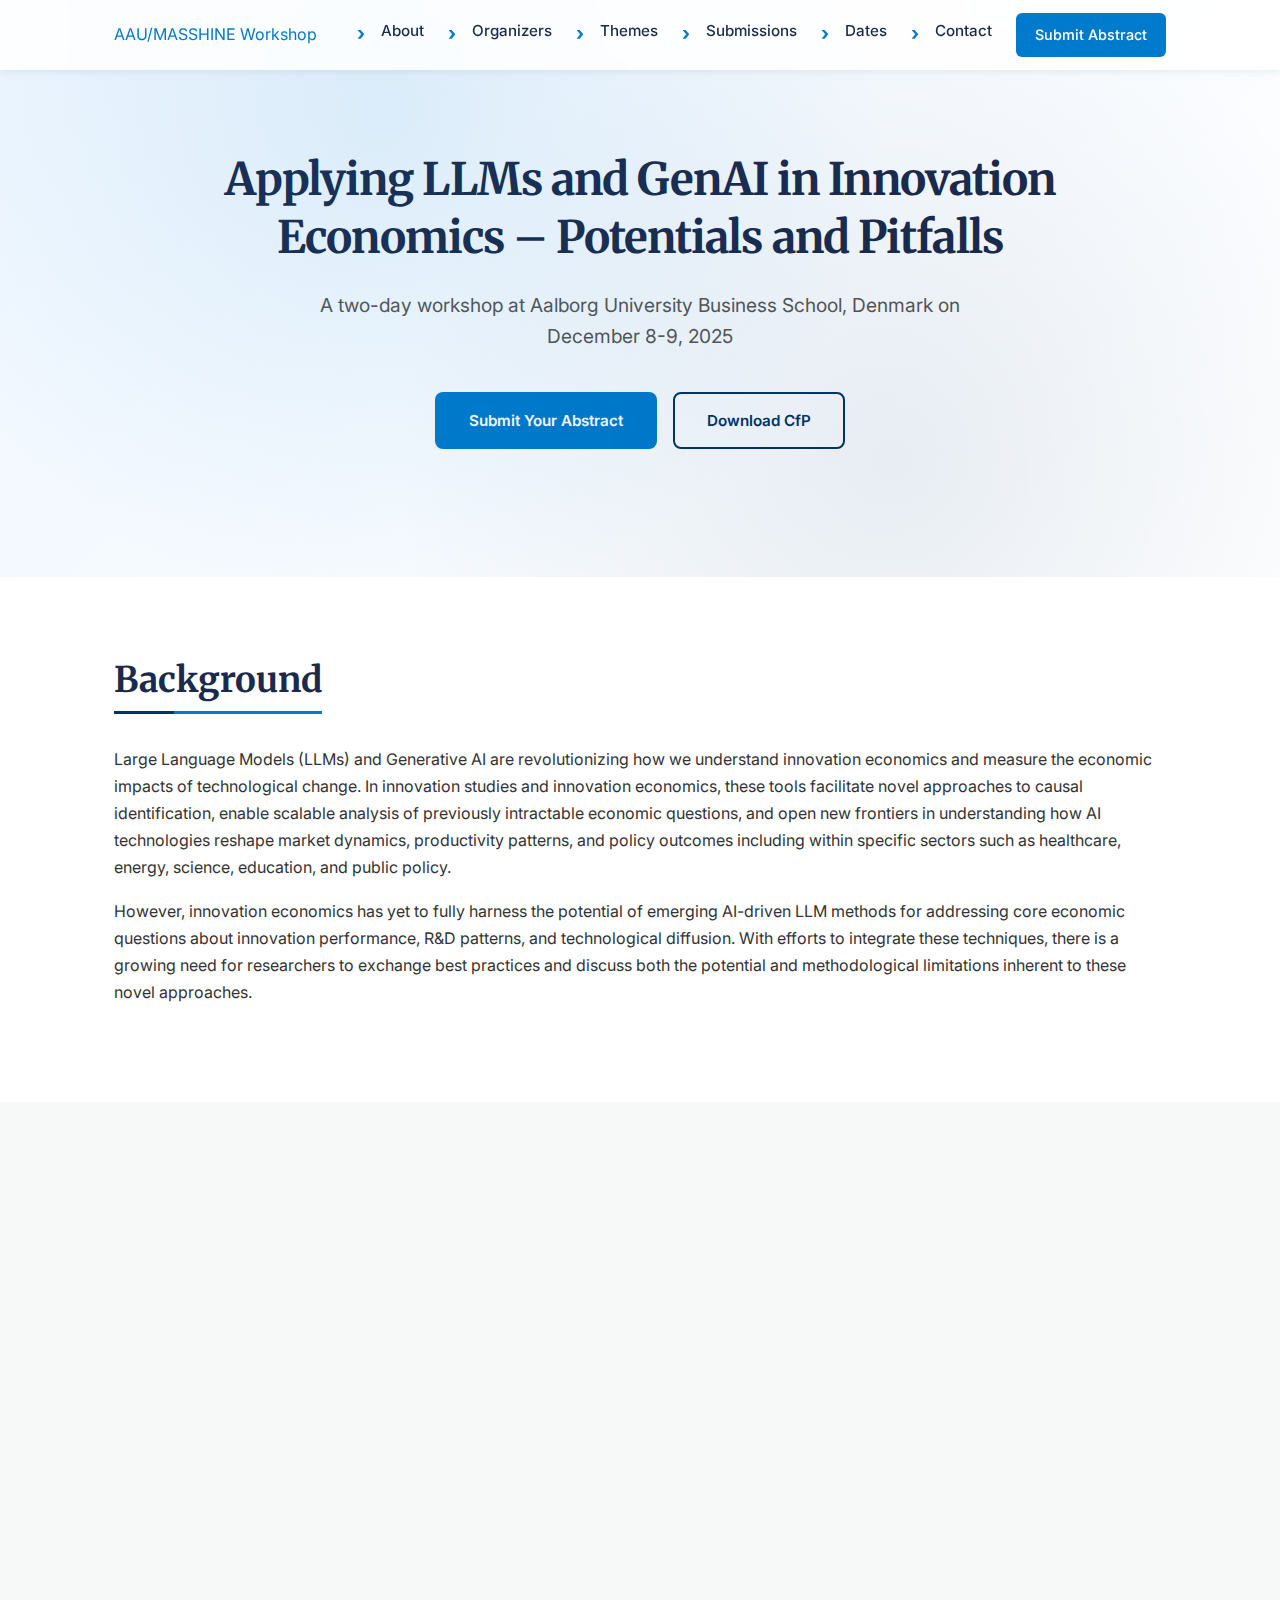
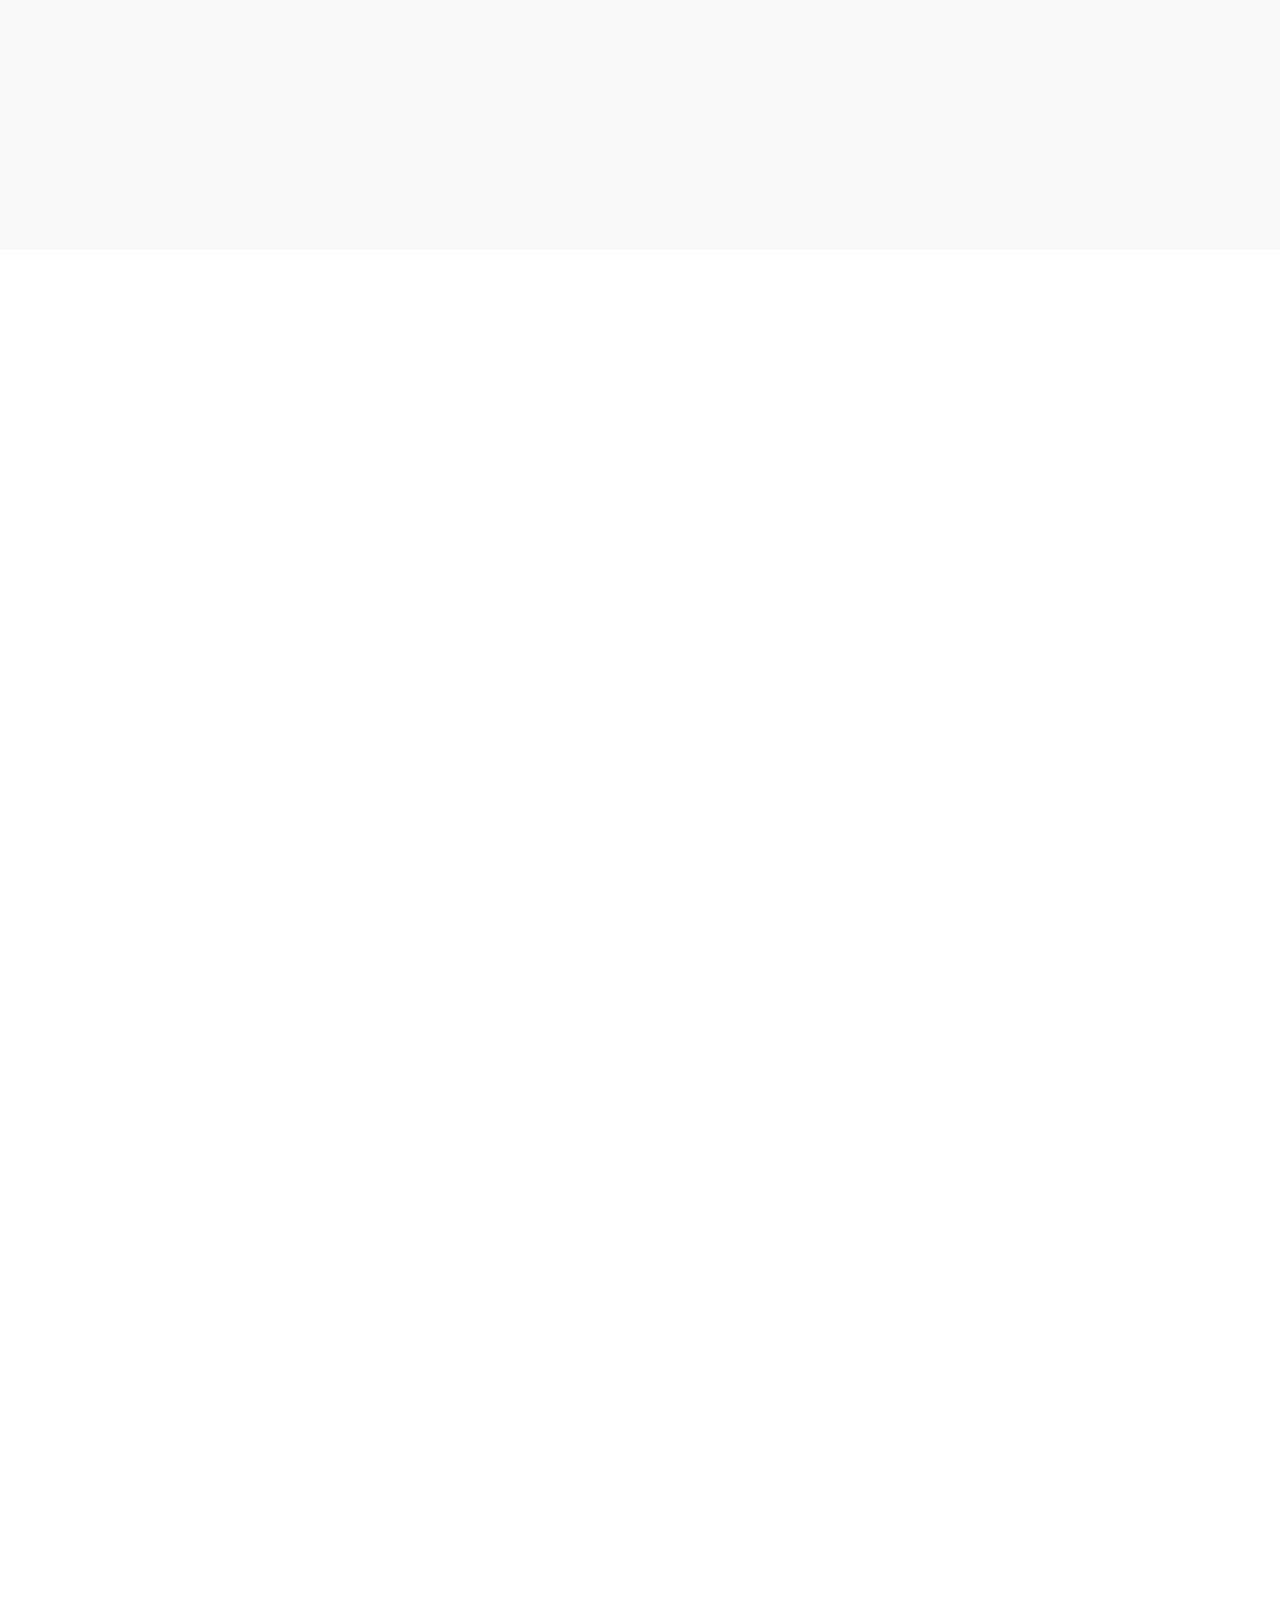
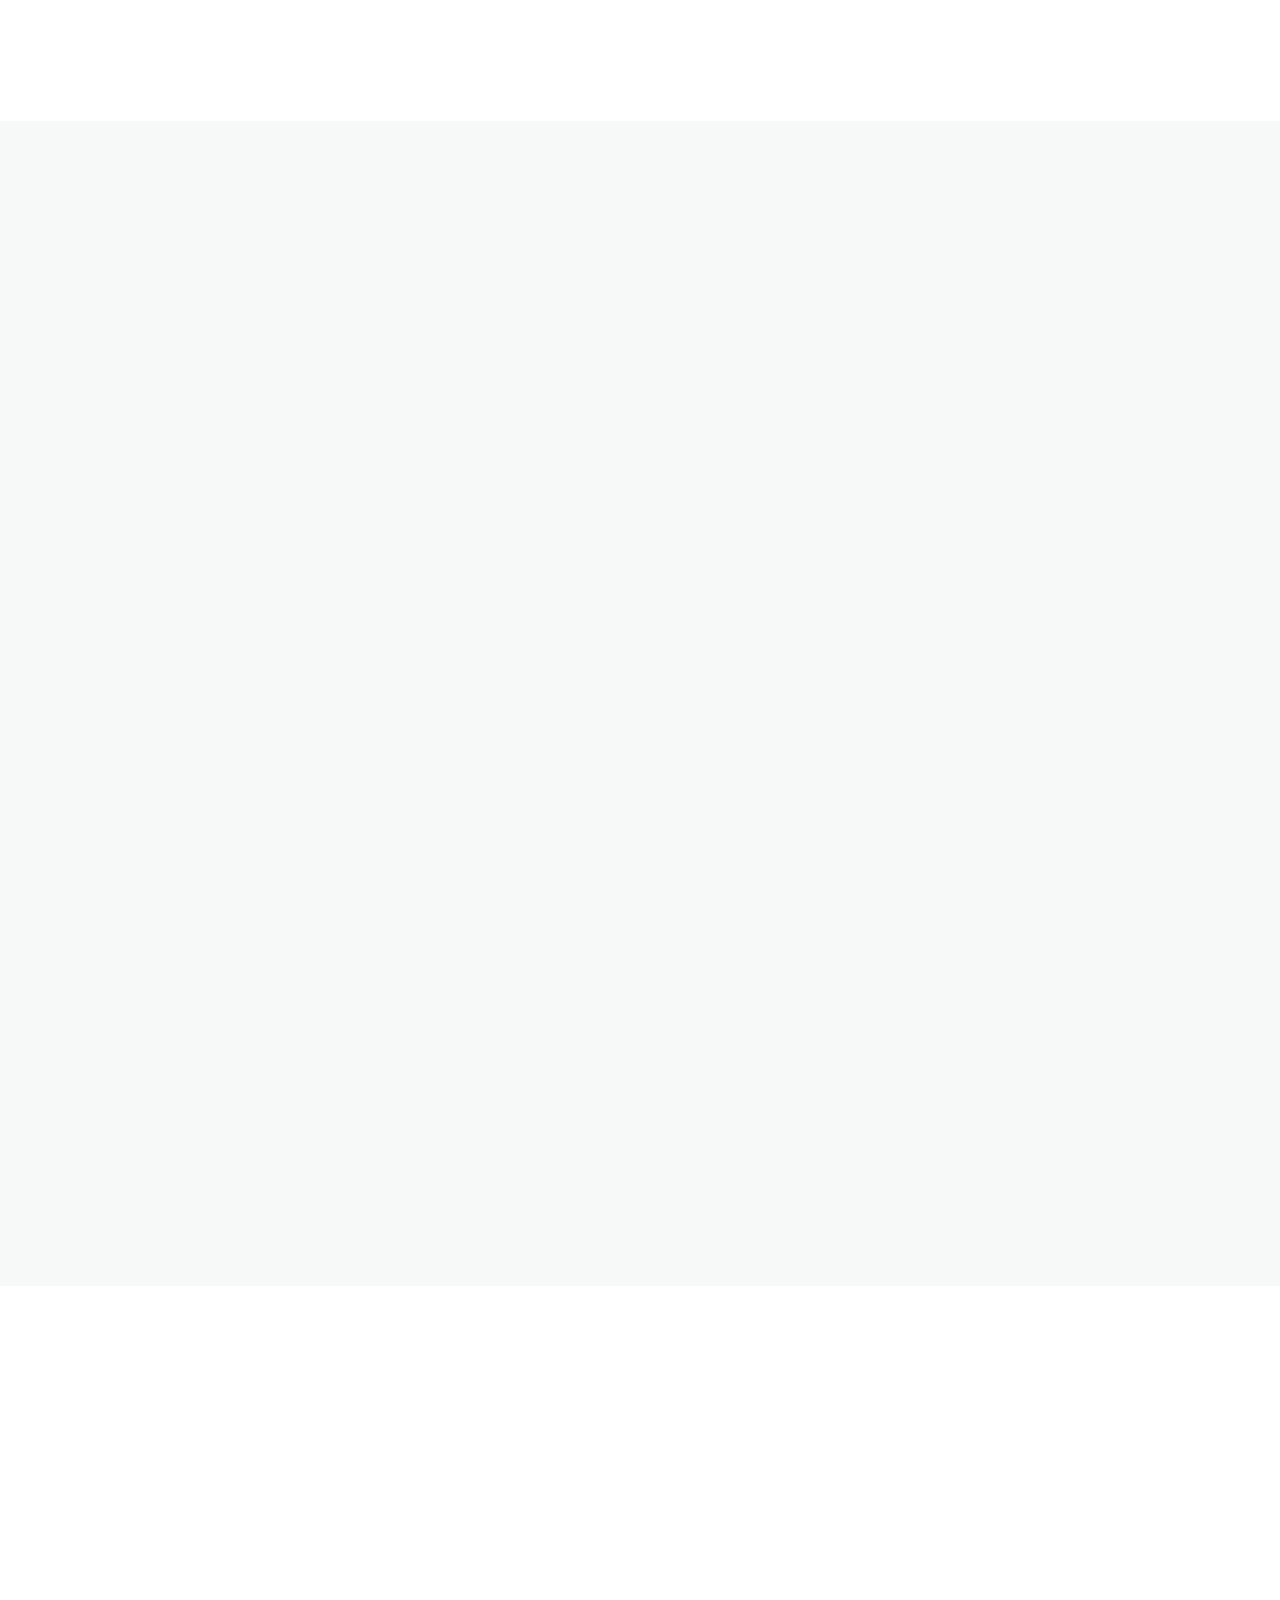
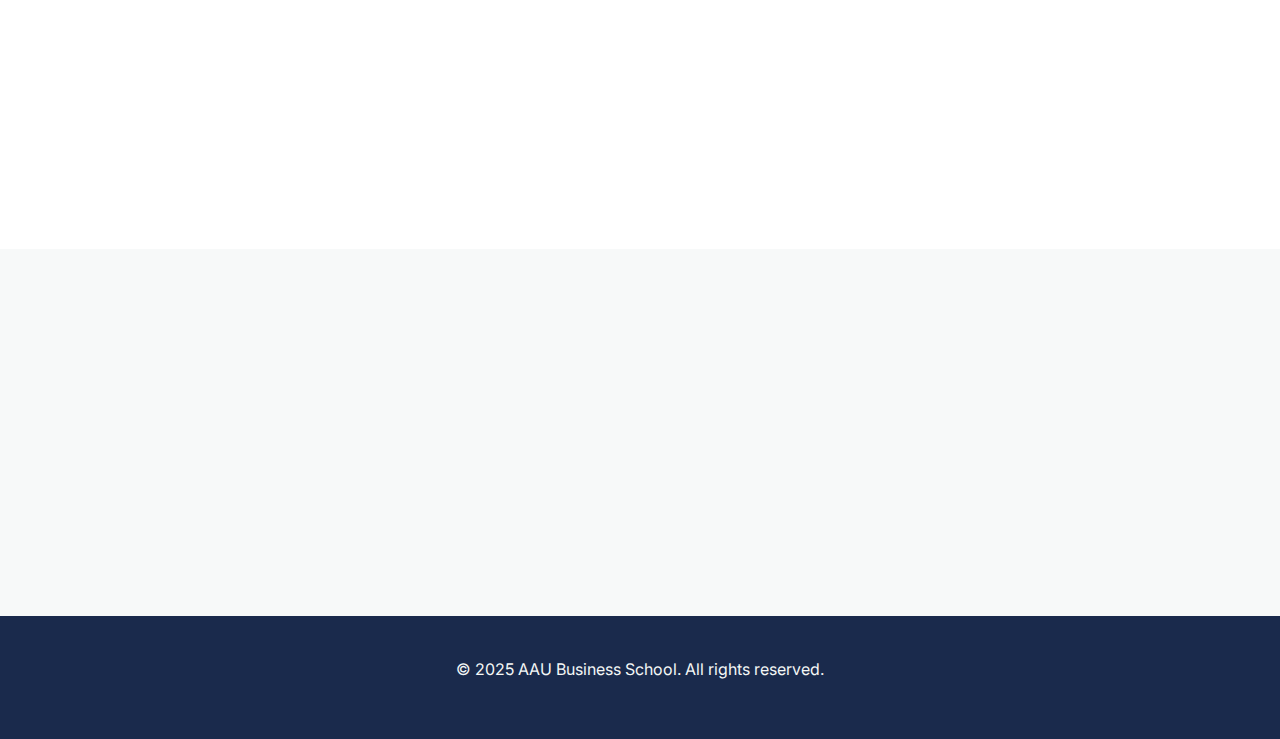
<file: index_form.html>
<!DOCTYPE html>
<html lang="en">
<head>
    <meta charset="UTF-8">
    <meta name="viewport" content="width=device-width, initial-scale=1.0">
    <title>Call for Papers: Applying LLMs and GenAI in Innovation Economics</title>
    <!-- Google Fonts for better typography -->
    <link rel="preconnect" href="https://fonts.googleapis.com">
    <link rel="preconnect" href="https://fonts.gstatic.com" crossorigin>
    <link href="https://fonts.googleapis.com/css2?family=Inter:wght@400;500;700&family=Merriweather:wght@400;700&display=swap" rel="stylesheet">
    <link rel="stylesheet" href="style.css">
</head>
<body>
    <header>
        <nav class="container">
            <div class="logo">
                <a href="#">AAU/MASSHINE Workshop</a>
            </div>
            <div class="nav-right">
                <ul class="nav-links">
                    <li><a href="#about">About</a></li>
                    <li><a href="#organizers">Organizers</a></li>
                    <li><a href="#themes">Themes</a></li>
                    <li><a href="#submission">Submissions</a></li>
                    <li><a href="#dates">Dates</a></li>
                    <li><a href="#contact">Contact</a></li>
                </ul>
                <a href="#submission" class="submit-btn">Submit Abstract</a>
                <div class="menu-icon">
                    <svg xmlns="http://www.w3.org/2000/svg" width="24" height="24" viewBox="0 0 24 24" fill="none" stroke="currentColor" stroke-width="2" stroke-linecap="round" stroke-linejoin="round"><line x1="4" x2="20" y1="12" y2="12"/><line x1="4" x2="20" y1="6" y2="6"/><line x1="4" x2="20" y1="18" y2="18"/></svg>
                </div>
            </div>
        </nav>
    </header>

    <main>
        <section id="hero" class="fade-in">
            <div class="container">
                <h1>Applying LLMs and GenAI in Innovation Economics – Potentials and Pitfalls</h1>
                <p class="subtitle">A two-day workshop at Aalborg University Business School, Denmark on December 8-9, 2025</p>
                <div class="hero-buttons">
                    <a href="#submission" class="btn btn-primary">Submit Your Abstract</a>
                    <a href="LLMs_and_GenAI_in_InnoResearch_CfP.pdf" class="btn btn-secondary" download>Download CfP</a>
                </div>
            </div>
        </section>

        <section id="about">
            <div class="container fade-in">
                <h2>Background</h2>
                <p>Large Language Models (LLMs) and Generative AI are revolutionizing how we understand innovation economics and measure the economic impacts of technological change. In innovation studies and innovation economics, these tools facilitate novel approaches to causal identification, enable scalable analysis of previously intractable economic questions, and open new frontiers in understanding how AI technologies reshape market dynamics, productivity patterns, and policy outcomes including within specific sectors such as healthcare, energy, science, education, and public policy.</p>
                <p>However, innovation economics has yet to fully harness the potential of emerging AI-driven LLM methods for addressing core economic questions about innovation performance, R&D patterns, and technological diffusion. With efforts to integrate these techniques, there is a growing need for researchers to exchange best practices and discuss both the potential and methodological limitations inherent to these novel approaches.</p>
            </div>
        </section>

        <section id="organizers">
            <div class="container fade-in">
                <h2>Workshop Announcement & Committees</h2>
                <p>We are pleased to announce an upcoming two-day workshop hosted by AAU Business School (DK) in collaboration with representatives from the University of Strasbourg (FR), Copenhagen Business School (CBS), University of Bremen (DE), and UNU-MERIT (NL) that jointly contribute to the PhD and Research network "Economics of Innovation, AI & Data Science applications". The 6th workshop of the network will provide a platform for sharing and discussing research that integrates LLMs and Generative AI within innovation economics, emphasizing methodological rigor and policy relevance in the analysis of AI's economic impacts.</p>
                
                <div class="committee-container">
                    <div class="committee">
                        <h3>Scientific Committee</h3>
                        <ul>
                            <li>Stefano Bianchini (University of Strasbourg, FR)</li>
                            <li>Jessica Birkholz (University of Bremen, DE)</li>
                            <li>Giacomo Damioli (University of Strasbourg, FR)</li>
                            <li>Björn Jindra (Copenhagen Business School, DK)</li>
                            <li>Lili Wang (UNU-MERIT, NL)</li>
                        </ul>
                    </div>
                    <div class="committee">
                        <h3>Local Organizing Committee</h3>
                        <ul>
                            <li>Roman Jurowetzki (Aalborg University Business School & CAISA, DK)</li>
                            <li>Milad Abbasiharofteh</li>
                            <li>Eskil Andersen</li>
                            <li>Primoz Konda</li>
                            <li>Hamid Bekamiri</li>
                        </ul>
                    </div>
                </div>
            </div>
        </section>

        <section id="themes">
            <div class="container fade-in">
                <h2>Call for Submissions</h2>
                <p>We seek submissions that use LLMs and GenAI in research methods of innovation economics, for example, combining AI techniques with econometric analysis, causal identification strategies, or policy evaluation frameworks. Applications can also refer to text analysis of innovation documents, AI-enhanced difference-in-differences analysis, innovation measurement and metrics, natural experiments and counterfactuals using LLM-processed data, automated survey analysis, historical innovation analysis, or utilising novel unstructured data sources to construct datasets. Submissions should demonstrate how these tools advance our understanding of innovation economics exemplifying application potential and discussing inherent limitations.</p>
                <p>Submissions might apply, explore, or advance LLMs and GenAI techniques in the context of:</p>
                
                <div class="theme-grid">
                    <div class="theme-card fade-in">
                        <h4>Innovation Performance and Productivity Analysis</h4>
                        <ul>
                            <li>LLM-enhanced measurement of firm-level innovation outcomes</li>
                            <li>AI-processed patent data for productivity analysis</li>
                            <li>Automated processing of R&D survey data for econometric studies</li>
                        </ul>
                    </div>
                    <div class="theme-card fade-in">
                        <h4>Market Structure and Industrial Analysis</h4>
                        <ul>
                            <li>AI-augmented analysis of competitive dynamics</li>
                            <li>LLM-based classification of innovation strategies</li>
                            <li>Automated extraction of market intelligence</li>
                        </ul>
                    </div>
                    <div class="theme-card fade-in">
                        <h4>Economic Policy Analysis and Evaluation</h4>
                        <ul>
                            <li>AI-enhanced policy impact assessment</li>
                            <li>LLM-processed government documents for policy analysis</li>
                            <li>Automated evaluation of R&D policy effectiveness</li>
                        </ul>
                    </div>
                    <div class="theme-card fade-in">
                        <h4>Geographic and Regional Innovation Economics</h4>
                        <ul>
                            <li>Mapping skills geography using AI-processed job data</li>
                            <li>Analysis of regional innovation systems</li>
                            <li>Geographic diffusion analysis of new technologies</li>
                        </ul>
                    </div>
                    <div class="theme-card fade-in">
                        <h4>Labor Economics and Human Capital</h4>
                        <ul>
                            <li>AI-augmented analysis of skills evolution</li>
                            <li>LLM-processed job descriptions for labor market analysis</li>
                            <li>Economic impact assessment of AI on employment</li>
                        </ul>
                    </div>
                    <div class="theme-card fade-in">
                        <h4>Methodological Approaches</h4>
                        <ul>
                            <li>Combining GenAI/LLM with econometrics</li>
                            <li>Zero-shot classification for economic measurement</li>
                            <li>Scaling qualitative insights to large datasets</li>
                        </ul>
                    </div>
                </div>
                <p style="margin-top: 2rem;">We particularly welcome submissions that demonstrate how LLMs and GenAI can advance the economic research frontier by overcoming existing limitations in traditional econometric techniques. Contributions exploring how these techniques enhance our understanding of AI-driven economic transformations across specific sectors are especially welcome.</p>
            </div>
        </section>

        <section id="submission">
            <div class="container fade-in">
                <h2>Submission Guidelines</h2>
                <p>Submissions should highlight both the economic potential and the methodological limitations that emerge when using LLMs and GenAI techniques in innovation economics research. This should address data quality, temporal knowledge boundaries, causal identification challenges, economic validation, reliability for policy applications, ethical considerations, as well as reproducibility of economic findings.</p>
                <h3>Format Requirements:</h3>
                <ul>
                    <li>Extended abstract: Maximum 2,000 words</li>
                    <li>Reference list: Maximum 500 words</li>
                    <li>One figure or table illustrating key findings (optional)</li>
                    <li>Please combine everything into a single PDF document for upload.</li>
                </ul>

                <form id="submission-form" class="submission-form" novalidate>
                    <div class="form-grid">
                        <div class="form-group">
                            <label for="full_name">Full Name</label>
                            <input type="text" id="full_name" name="full_name" placeholder="e.g., Jane Doe" required>
                        </div>
                        <div class="form-group">
                            <label for="email">Email Address</label>
                            <input type="email" id="email" name="email" placeholder="e.g., jane.doe@university.edu" required>
                        </div>
                        <div class="form-group">
                            <label for="university_institute">University / Institute & Country</label>
                            <input type="text" id="university_institute" name="university_institute" placeholder="e.g., Aalborg University, Denmark" required>
                        </div>
                        <div class="form-group">
                            <label for="position">Position</label>
                            <select id="position" name="position" required>
                                <option value="" disabled selected>Please select your position...</option>
                                <option value="PhD Student / Research Assistant">PhD Student / Research Assistant</option>
                                <option value="Postdoc / Assistant Professor">Postdoc / Assistant Professor</option>
                                <option value="Associate Professor / Professor">Associate Professor / Professor</option>
                                <option value="Industry Professional">Industry Professional</option>
                                <option value="Other">Other</option>
                            </select>
                        </div>
                        <div class="form-group form-group-full">
                            <label for="abstract">Upload Abstract (PDF only)</label>
                            <input type="file" id="abstract" name="abstract" class="file-input" accept=".pdf" required>
                            <label for="abstract" class="file-label">
                                <span class="file-label-text">Choose a file...</span>
                                <span class="file-button">Browse</span>
                            </label>
                        </div>
                        <div class="form-group captcha-group">
                            <label for="captcha">Security Check: <span id="captcha-question"></span></label>
                            <input type="number" id="captcha" name="captcha" placeholder="Answer" required>
                        </div>
                    </div>
                    
                    <!-- Honeypot for spam prevention -->
                    <div class="form-group-honeypot">
                        <label for="website">Website</label>
                        <input type="text" id="website" name="website" tabindex="-1" autocomplete="off">
                    </div>

                    <div class="form-footer">
                         <button type="submit" id="submit-form-btn" class="btn btn-primary">Submit Abstract</button>
                         <div id="form-status"></div>
                    </div>
                </form>
            </div>
        </section>

        <section id="dates">
            <div class="container fade-in">
                <h2>Important Dates</h2>
                <div class="dates-list">
                    <div class="date-item fade-in">
                        <span class="date-label">August 15, 2025</span>
                        <p>Abstract Submission Deadline</p>
                    </div>
                    <div class="date-item fade-in">
                        <span class="date-label">September 5, 2025</span>
                        <p>Acceptance Notification</p>
                    </div>
                    <div class="date-item fade-in">
                        <span class="date-label">November 14, 2025</span>
                        <p>Camera Ready Paper</p>
                    </div>
                    <div class="date-item fade-in">
                        <span class="date-label">December 8-9, 2025</span>
                        <p>Workshop Dates</p>
                    </div>
                </div>
            </div>
        </section>
        
        <section id="contact">
            <div class="container fade-in">
                <h2>Contact Information</h2>
                <p>For any inquiries, please contact the organizing committee:</p>
                <div class="contact-list">
                    <span>Roman Jurowetzki: <a href="mailto:roman@business.aau.dk" class="copy-email" title="Click to copy email">roman@business.aau.dk</a></span>
                    <span>Eskil Andersen: <a href="mailto:eoa@business.aau.dk" class="copy-email" title="Click to copy email">eoa@business.aau.dk</a></span>
                </div>
            </div>
        </section>
    </main>

    <footer>
        <div class="container">
            <p>© 2025 AAU Business School. All rights reserved.</p>
        </div>
    </footer>

    <a id="back-to-top-btn" title="Back to Top">
        <svg xmlns="http://www.w3.org/2000/svg" width="24" height="24" viewBox="0 0 24 24" fill="none" stroke="currentColor" stroke-width="2" stroke-linecap="round" stroke-linejoin="round"><path d="m18 15-6-6-6 6"/></svg>
    </a>

    <script src="script.js"></script>
</body>
</html>
</file>
<file: style.css>
/* --- CSS VARIABLES & RESET --- */
:root {
    --primary-color: #003366;
    --secondary-color: #007acc;
    --accent-color: #e6f2ff;
    --text-color: #333;
    --heading-color: #1a2a4c;
    --background-color: #ffffff;
    --light-gray: #f4f7f6;
    --border-color: #e0e0e0;
    
    --font-primary: 'Inter', sans-serif;
    --font-secondary: 'Merriweather', serif;
    
    --container-width: 1100px;
    --header-height: 70px;
    
    --shadow-sm: 0 2px 8px rgba(0, 51, 102, 0.08);
    --shadow-md: 0 4px 16px rgba(0, 51, 102, 0.12);
    --shadow-lg: 0 8px 24px rgba(0, 51, 102, 0.16);
}

*, *::before, *::after {
    box-sizing: border-box;
    margin: 0;
    padding: 0;
}

html {
    scroll-behavior: smooth;
    scroll-padding-top: var(--header-height);
}

body {
    font-family: var(--font-primary);
    color: var(--text-color);
    background-color: rgba(255, 255, 255, 0.70); /* MODIFIED: Increased transparency */
    line-height: 1.7;
    position: relative;
    overflow-x: hidden;
}

header,
main,
footer {
    position: relative;
    z-index: 1;
}

#particles-js {
    position: fixed;
    inset: 0;
    width: 100%;
    height: 100%;
    pointer-events: none;
    z-index: 0;
    opacity: 1;
}

h1, h2, h3, h4 {
    font-family: var(--font-secondary);
    color: var(--heading-color);
    line-height: 1.3;
    margin-bottom: 1rem;
}

h1 { 
    font-size: 2.8rem; 
    font-weight: 700;
    letter-spacing: -0.02em;
}

h2 { 
    font-size: 2.2rem; 
    border-bottom: 3px solid var(--secondary-color); 
    padding-bottom: 0.5rem; 
    display: inline-block;
    margin-bottom: 2rem;
    position: relative;
}

h2::after {
    content: '';
    position: absolute;
    bottom: -3px;
    left: 0;
    width: 60px;
    height: 3px;
    background: var(--primary-color);
}

h3 { 
    font-size: 1.5rem;
    font-weight: 600;
}

h4 { 
    font-size: 1.2rem; 
    color: var(--primary-color);
}

p { margin-bottom: 1rem; }

a { 
    color: var(--secondary-color); 
    text-decoration: none; 
    transition: color 0.3s ease;
}

a:hover { color: var(--primary-color); }

ul { list-style: none; }

ul li { 
    margin-bottom: 0.5rem; 
    padding-left: 1.5rem; 
    position: relative; 
}

ul li::before {
    content: '›';
    position: absolute;
    left: 0;
    color: var(--secondary-color);
    font-weight: bold;
    font-size: 1.2rem;
}

.container {
    max-width: var(--container-width);
    margin: 0 auto;
    padding: 0 1.5rem;
}

/* --- HEADER & NAVIGATION --- */
header {
    background: rgba(255, 255, 255, 0.85);
    backdrop-filter: blur(10px);
    position: fixed;
    top: 0;
    left: 0;
    width: 100%;
    height: var(--header-height);
    z-index: 1000;
    box-shadow: var(--shadow-sm);
    transition: all 0.3s ease;
}

header.scrolled {
    box-shadow: var(--shadow-md);
    background: rgba(255, 255, 255, 0.9);
}

header nav {
    display: flex;
    justify-content: space-between;
    align-items: center;
    height: 100%;
}

.logo {
    margin-right: 2rem; /* ADDED: Creates more space next to the logo */
}

.nav-logo {
    height: 32px; /* MODIFIED: Was 36px */
    width: auto;
    display: block;
    filter: drop-shadow(0 2px 6px rgba(0, 51, 102, 0.1));
}

.nav-right {
    display: flex;
    align-items: center;
    gap: 1.5rem;
}

.nav-links {
    display: flex;
    gap: 1.5rem;
}

.nav-links a {
    font-weight: 500;
    font-size: 0.95rem;
    color: var(--heading-color);
    position: relative;
    padding: 0.5rem 0;
    transition: color 0.3s ease;
}

.nav-links a::after {
    content: '';
    position: absolute;
    bottom: 0;
    left: 0;
    width: 0;
    height: 2px;
    background: var(--secondary-color);
    transition: width 0.3s ease-in-out;
}

.nav-links a:hover::after, .nav-links a.active::after {
    width: 100%;
}

.menu-icon {
    display: none;
    cursor: pointer;
}

.submit-btn {
    padding: 0.6rem 1.2rem;
    font-size: 0.9rem;
    background: var(--secondary-color);
    color: white;
    border-radius: 6px;
    border: none;
    font-weight: 500;
    transition: all 0.3s ease;
    white-space: nowrap;
}

.submit-btn:hover {
    background-color: var(--primary-color);
    color: white;
    transform: translateY(-1px);
    box-shadow: var(--shadow-sm);
}

/* --- BUTTONS --- */
.btn {
    display: inline-block;
    padding: 0.85rem 2rem;
    border-radius: 8px;
    font-weight: 600;
    font-size: 0.95rem;
    text-align: center;
    transition: all 0.3s ease;
    border: 2px solid transparent;
    cursor: pointer;
}

.btn-primary {
    background-color: var(--secondary-color);
    color: white;
}

.btn-primary:hover {
    background-color: var(--primary-color);
    color: white;
    transform: translateY(-2px);
    box-shadow: var(--shadow-md);
}

.btn-secondary {
    background-color: transparent;
    color: var(--primary-color);
    border-color: var(--primary-color);
}

.btn-secondary:hover {
    background-color: var(--primary-color);
    color: white;
}

/* --- HERO SECTION & ANIMATIONS --- */
#hero {
    background: linear-gradient(135deg, rgba(230, 242, 255, 0.65) 0%, rgba(255, 255, 255, 0.8) 100%);
    padding: calc(var(--header-height) + 5rem) 0 5rem 0;
    text-align: center;
    position: relative;
    overflow: hidden;
}

#hero::before {
    content: '';
    position: absolute;
    top: 0;
    left: 0;
    right: 0;
    bottom: 0;
    background: radial-gradient(circle at 30% 20%, rgba(0, 122, 204, 0.1), transparent 50%),
                radial-gradient(circle at 70% 80%, rgba(0, 51, 102, 0.08), transparent 50%);
    pointer-events: none;
}

.hero-content {
    position: relative;
    z-index: 1;
}

.fade-in {
    opacity: 0;
    transform: translateY(30px);
    transition: opacity 0.8s ease-out, transform 0.8s ease-out;
}

.fade-in.visible {
    opacity: 1;
    transform: translateY(0);
}

#hero .subtitle {
    font-size: 1.2rem;
    margin: 1.5rem auto 2.5rem;
    max-width: 700px;
    color: #555;
    line-height: 1.6;
}

.hero-buttons {
    display: flex;
    justify-content: center;
    gap: 1rem;
    flex-wrap: wrap;
    margin-bottom: 3rem;
}

.hero-brand {
    margin-top: 2.5rem;
    display: flex;
    justify-content: center;
}

.masshine-logo {
    height: 52px;
    width: auto;
    filter: drop-shadow(0 4px 12px rgba(0, 51, 102, 0.15));
    transition: transform 0.3s ease;
}

.masshine-logo:hover {
    transform: scale(1.05);
}

/* --- GENERAL SECTION STYLING --- */
section {
    padding: 5rem 0;
    background-color: rgba(255, 255, 255, 0.78); /* MODIFIED: Increased transparency */
    position: relative;
}

section:nth-of-type(odd):not(#hero) {
    background-color: rgba(244, 247, 246, 0.70); /* MODIFIED: Increased transparency */
}

/* --- HIGHLIGHT BOX --- */
.highlight-box {
    background: white;
    border-left: 4px solid var(--secondary-color);
    padding: 1.5rem 2rem;
    margin: 2rem 0;
    border-radius: 0 8px 8px 0;
    box-shadow: var(--shadow-sm);
}

.highlight-box ul {
    margin: 0;
}

/* --- SPECIFIC SECTIONS --- */
#overview .overview-highlights li {
    list-style: none;
    padding-left: 1.5rem;
    margin-bottom: 0.8rem;
    position: relative;
}

#overview .overview-highlights li::before {
    content: '';
    width: 8px;
    height: 8px;
    border-radius: 50%;
    background: var(--secondary-color);
    position: absolute;
    left: 0;
    top: 0.6rem;
}

#overview .overview-highlights li a {
    text-decoration: underline;
    text-decoration-thickness: 2px;
    text-decoration-color: rgba(0, 122, 204, 0.5);
}

#organizers .committee-container {
    display: flex;
    gap: 3rem;
    margin-top: 3rem;
    flex-wrap: wrap;
}

#organizers .committee {
    flex: 1;
    min-width: 300px;
    background: white;
    padding: 2rem;
    border-radius: 8px;
    box-shadow: var(--shadow-sm);
}

/* --- PROGRAMME --- */
#programme .schedule-grid {
    display: grid;
    grid-template-columns: repeat(auto-fit, minmax(300px, 1fr));
    gap: 2.5rem;
    margin: 3rem 0;
}

.schedule-day h3 {
    margin-bottom: 1.5rem;
    color: var(--primary-color);
    font-size: 1.4rem;
}

.schedule-table {
    width: 100%;
    border-collapse: collapse;
    background: white;
    border: 1px solid var(--border-color);
    border-radius: 10px;
    overflow: hidden;
    box-shadow: var(--shadow-md);
}

.schedule-table tr {
    transition: background-color 0.2s ease;
}

.schedule-table tr:nth-child(odd) {
    background: var(--light-gray);
}

.schedule-table td {
    padding: 0.8rem 1rem;
    vertical-align: top;
    border-bottom: 1px solid var(--border-color);
}

.schedule-table tr:last-child td {
    border-bottom: none;
}

.schedule-time {
    font-weight: 600;
    color: var(--primary-color);
    width: 140px;
    white-space: nowrap;
}

.schedule-table tr:hover {
    background: rgba(0, 122, 204, 0.08);
}

.schedule-table a {
    text-decoration: underline dotted;
}

.schedule-table a:hover {
    text-decoration-style: solid;
}

.programme-note {
    margin-top: 2rem;
    font-style: italic;
    text-align: center;
    color: #555;
}

/* --- PARTICIPANTS --- */
#participants .resource-grid {
    display: grid;
    grid-template-columns: repeat(auto-fit, minmax(280px, 1fr));
    gap: 2rem;
    margin: 2.5rem 0;
}

.resource-card {
    background: white;
    border: 1px solid var(--border-color);
    border-radius: 10px;
    padding: 2rem;
    box-shadow: var(--shadow-sm);
    position: relative;
    min-height: 240px;
    display: flex;
    flex-direction: column;
    gap: 1rem;
    transition: all 0.3s ease;
}

.resource-card:hover {
    box-shadow: var(--shadow-md);
    transform: translateY(-4px);
}

.resource-icon {
    color: var(--secondary-color);
    margin-bottom: 0.5rem;
}

.resource-card h3 {
    margin-bottom: 0.5rem;
}

.badge {
    align-self: flex-start;
    padding: 0.35rem 0.75rem;
    border-radius: 999px;
    font-size: 0.75rem;
    font-weight: 600;
    letter-spacing: 0.05em;
    text-transform: uppercase;
    margin-top: auto;
}

.badge-soon {
    background: rgba(0, 122, 204, 0.12);
    color: var(--secondary-color);
}

.upload-card {
    background: white;
    border: 1px solid var(--border-color);
    border-radius: 10px;
    padding: 2.5rem;
    box-shadow: var(--shadow-md);
    margin-top: 2rem;
}

.upload-intro { 
    margin-bottom: 1.5rem;
    font-size: 1.05rem;
}

.upload-checklist {
    margin: 0 0 2rem 1.5rem;
    list-style: disc;
}

.upload-checklist li {
    margin-bottom: 0.6rem;
    padding-left: 0;
}

.upload-checklist li::before { display: none; }

.submission-form textarea {
    width: 100%;
    padding: 0.85rem 1rem;
    border: 1px solid var(--border-color);
    border-radius: 8px;
    font-family: var(--font-primary);
    font-size: 1rem;
    line-height: 1.5;
    resize: vertical;
    min-height: 100px;
    transition: border-color 0.2s ease, box-shadow 0.2s ease;
}

.submission-form textarea:focus {
    border-color: var(--secondary-color);
    outline: none;
    box-shadow: 0 0 0 3px rgba(0, 122, 204, 0.15);
}

/* --- VENUE --- */
#venue .info-grid {
    display: grid;
    grid-template-columns: repeat(auto-fit, minmax(280px, 1fr));
    gap: 2rem;
    margin-top: 2.5rem;
}

.info-card {
    background: white;
    border-radius: 10px;
    border: 1px solid var(--border-color);
    padding: 2rem;
    box-shadow: var(--shadow-sm);
    transition: all 0.3s ease;
}

.info-card:hover {
    box-shadow: var(--shadow-md);
}

.info-icon {
    color: var(--secondary-color);
    margin-bottom: 1rem;
}

.map-wrapper {
    margin-top: 1.5rem;
    border: 1px solid var(--border-color);
    border-radius: 8px;
    overflow: hidden;
    box-shadow: var(--shadow-sm);
}

.map-wrapper iframe {
    width: 100%;
    height: 280px;
    border: 0;
}

.address-actions {
    display: flex;
    flex-direction: column;
    gap: 0.75rem;
    margin-top: 1rem;
}

.btn-copy-address {
    align-self: flex-start;
    padding: 0.4rem 1rem;
    border-radius: 6px;
    border: 1px solid var(--secondary-color);
    background: rgba(0, 122, 204, 0.1);
    color: var(--secondary-color);
    font-size: 0.85rem;
    font-weight: 600;
    cursor: pointer;
    transition: all 0.3s ease;
}

.btn-copy-address:hover {
    background: var(--secondary-color);
    color: #fff;
    transform: translateY(-1px);
}

.btn-copy-address:disabled {
    opacity: 0.7;
    cursor: default;
}

.address-links {
    display: flex;
    align-items: center;
    gap: 0.5rem;
    font-size: 0.9rem;
}

.address-links a {
    text-decoration: underline;
}

.address-links span {
    color: #999;
}

.info-card ul {
    list-style: none;
    padding-left: 0;
}

.info-card ul li {
    padding-left: 0;
    margin-bottom: 0.8rem;
    line-height: 1.6;
}

.info-card ul li::before { display: none; }

.logistics-note {
    margin-top: 2rem;
    text-align: center;
    font-style: italic;
    color: #555;
}

/* --- DATES --- */
#dates .dates-list {
    margin-top: 3rem;
    display: grid;
    grid-template-columns: repeat(auto-fit, minmax(280px, 1fr));
    gap: 1.5rem;
}

#dates .date-item {
    background: white;
    padding: 1.8rem;
    border-left: 4px solid var(--secondary-color);
    border-radius: 0 8px 8px 0;
    box-shadow: var(--shadow-sm);
    transition: all 0.3s ease;
}

#dates .date-item:hover {
    box-shadow: var(--shadow-md);
    transform: translateX(4px);
}

#dates .date-label {
    font-weight: 700;
    font-size: 1.1rem;
    color: var(--primary-color);
    display: block;
    margin-bottom: 0.5rem;
}

#dates .date-item p { 
    margin: 0; 
    line-height: 1.6;
}

.date-status {
    display: inline-block;
    margin-left: 0.5rem;
    padding: 0.25rem 0.7rem;
    border-radius: 999px;
    font-size: 0.75rem;
    font-weight: 600;
    text-transform: uppercase;
    letter-spacing: 0.03em;
}

.status-complete {
    background-color: rgba(40, 167, 69, 0.15);
    color: #2f7a44;
}

.status-active {
    background-color: rgba(0, 122, 204, 0.15);
    color: var(--secondary-color);
}

.status-upcoming {
    background-color: rgba(255, 193, 7, 0.2);
    color: #8a6400;
}

.dates-note {
    margin-top: 2rem;
    font-style: italic;
    color: #555;
    text-align: center;
}

/* --- CONTACT --- */
#contact .contact-list {
    margin-top: 1.5rem;
    display: flex;
    flex-direction: column;
    gap: 0.75rem;
}

.copy-email {
    cursor: pointer;
    border-bottom: 1px dashed var(--secondary-color);
    transition: border-bottom 0.3s ease;
}

.copy-email:hover { 
    border-bottom-style: solid; 
}

/* --- SUBMISSION FORM --- */
.submission-form {
    margin-top: 2rem;
    padding: 0;
    background: transparent;
    border: none;
    box-shadow: none;
}

.form-grid {
    display: grid;
    grid-template-columns: 1fr 1fr;
    gap: 1.5rem;
}

.form-grid-compact {
    grid-template-columns: repeat(auto-fit, minmax(240px, 1fr));
    gap: 1.2rem;
}

.form-group { margin-bottom: 1rem; }
.form-group.form-group-full { grid-column: 1 / -1; }

.form-group label {
    display: block;
    margin-bottom: 0.6rem;
    font-weight: 600;
    color: var(--heading-color);
    font-size: 0.95rem;
}

.form-group input[type="text"],
.form-group input[type="email"],
.form-group input[type="number"],
.form-group select,
.form-group textarea {
    width: 100%;
    padding: 0.85rem 1rem;
    border: 1px solid var(--border-color);
    border-radius: 6px;
    font-family: var(--font-primary);
    font-size: 1rem;
    transition: all 0.3s ease;
    background-color: #fff;
}

.form-group select {
    appearance: none;
    background-image: url("data:image/svg+xml,%3csvg xmlns='http://www.w3.org/2000/svg' viewBox='0 0 16 16'%3e%3cpath fill='none' stroke='%23343a40' stroke-linecap='round' stroke-linejoin='round' stroke-width='2' d='M2 5l6 6 6-6'/%3e%3c/svg%3e");
    background-repeat: no-repeat;
    background-position: right 1rem center;
    background-size: 1em;
}

.form-group input[type="text"]:focus,
.form-group input[type="email"]:focus,
.form-group input[type="number"]:focus,
.form-group select:focus,
.form-group textarea:focus {
    outline: none;
    border-color: var(--secondary-color);
    box-shadow: 0 0 0 3px rgba(0, 122, 204, 0.15);
}

.submission-form textarea {
    resize: vertical;
    min-height: 120px;
    line-height: 1.6;
}

.captcha-group {
    grid-column: 1 / -1;
    display: flex;
    flex-wrap: wrap;
    align-items: center;
    justify-content: center;
    gap: 1rem;
    margin-top: 1rem;
    padding: 1.2rem;
    background: var(--light-gray);
    border-radius: 8px;
    border: 1px solid var(--border-color);
}

.captcha-group label {
    margin: 0;
}

#captcha-question {
    font-weight: 700;
    color: var(--primary-color);
    margin-left: 0.5rem;
}

.captcha-group input[type="number"] {
    width: 120px;
    text-align: center;
}

/* Custom File Input */
.file-input { 
    width: 0.1px; 
    height: 0.1px; 
    opacity: 0; 
    overflow: hidden; 
    position: absolute; 
    z-index: -1; 
}

.file-label {
    display: flex; 
    justify-content: space-between; 
    align-items: center;
    padding: 0.85rem 1rem; 
    border: 1px solid var(--border-color); 
    border-radius: 6px;
    cursor: pointer; 
    transition: all 0.3s ease;
    background: white;
}

.file-label:hover { 
    border-color: var(--secondary-color); 
    box-shadow: 0 0 0 3px rgba(0, 122, 204, 0.08);
}

.file-label-text {
    color: #666; 
    white-space: nowrap;
    overflow: hidden; 
    text-overflow: ellipsis; 
    padding-right: 1rem;
}

.file-button {
    background-color: var(--light-gray); 
    color: var(--heading-color);
    padding: 0.5rem 1rem; 
    border-radius: 4px; 
    font-weight: 600;
    transition: background-color 0.3s ease;
}

.file-label:hover .file-button {
    background-color: var(--secondary-color);
    color: white;
}

/* Honeypot field */
.form-group-honeypot { 
    position: absolute; 
    left: -9999px; 
    opacity: 0; 
}

.form-footer {
    display: flex; 
    flex-direction: column; 
    align-items: center; 
    gap: 1rem; 
    margin-top: 2rem;
}

#form-status { 
    font-weight: 600; 
    text-align: center; 
}

#form-status.success { color: #28a745; }
#form-status.error { color: #dc3545; }

/* --- FOOTER --- */
footer {
    background: var(--heading-color); 
    color: var(--light-gray);
    padding: 2.5rem 0; 
    text-align: center;
}

.footer-inner {
    display: flex;
    flex-direction: column;
    align-items: center;
    gap: 1rem;
}

/* --- BACK TO TOP BUTTON --- */
#back-to-top-btn {
    position: fixed; 
    bottom: 2rem; 
    right: 2rem;
    background: var(--secondary-color); 
    color: white;
    width: 50px; 
    height: 50px; 
    border-radius: 50%;
    display: flex; 
    justify-content: center; 
    align-items: center;
    box-shadow: var(--shadow-md);
    opacity: 0; 
    visibility: hidden; 
    transform: translateY(20px);
    transition: all 0.3s ease;
    cursor: pointer;
    border: none;
}

#back-to-top-btn.show { 
    opacity: 1; 
    visibility: visible; 
    transform: translateY(0); 
}

#back-to-top-btn:hover { 
    background: var(--primary-color);
    transform: translateY(-2px);
    box-shadow: var(--shadow-lg);
}

/* --- RESPONSIVE DESIGN --- */
@media (max-width: 992px) {
    h1 { font-size: 2.4rem; }
    h2 { font-size: 2rem; }
}

@media (max-width: 768px) {
    .nav-links {
        display: flex; 
        position: fixed;
        top: var(--header-height); 
        right: -100%;
        width: 100%; 
        height: calc(100vh - var(--header-height));
        background: rgba(255, 255, 255, 0.98);
        backdrop-filter: blur(10px);
        flex-direction: column; 
        align-items: center;
        padding-top: 3rem; 
        gap: 2rem;
        transition: right 0.4s ease-in-out;
        box-shadow: -4px 0 20px rgba(0, 0, 0, 0.1);
    }
    
    .nav-links.active { right: 0; }
    .nav-links a { font-size: 1.2rem; }
    
    .nav-right .submit-btn { display: none; }
    .menu-icon { display: block; }
    
    .form-grid { grid-template-columns: 1fr; gap: 0; }
    .form-grid-compact { grid-template-columns: 1fr; }
    
    #programme .schedule-grid,
    #participants .resource-grid,
    #venue .info-grid,
    #dates .dates-list { 
        grid-template-columns: 1fr; 
    }
    
    .upload-card { padding: 2rem; }
    
    .address-actions { gap: 0.5rem; }
    .address-links { flex-wrap: wrap; }
    
    #organizers .committee-container {
        flex-direction: column;
    }
    
    h1 { font-size: 2rem; }
    h2 { font-size: 1.75rem; }
}

@media (max-width: 480px) {
    .hero-buttons {
        flex-direction: column;
        width: 100%;
    }
    
    .hero-buttons .btn {
        width: 100%;
    }
}
</file>
